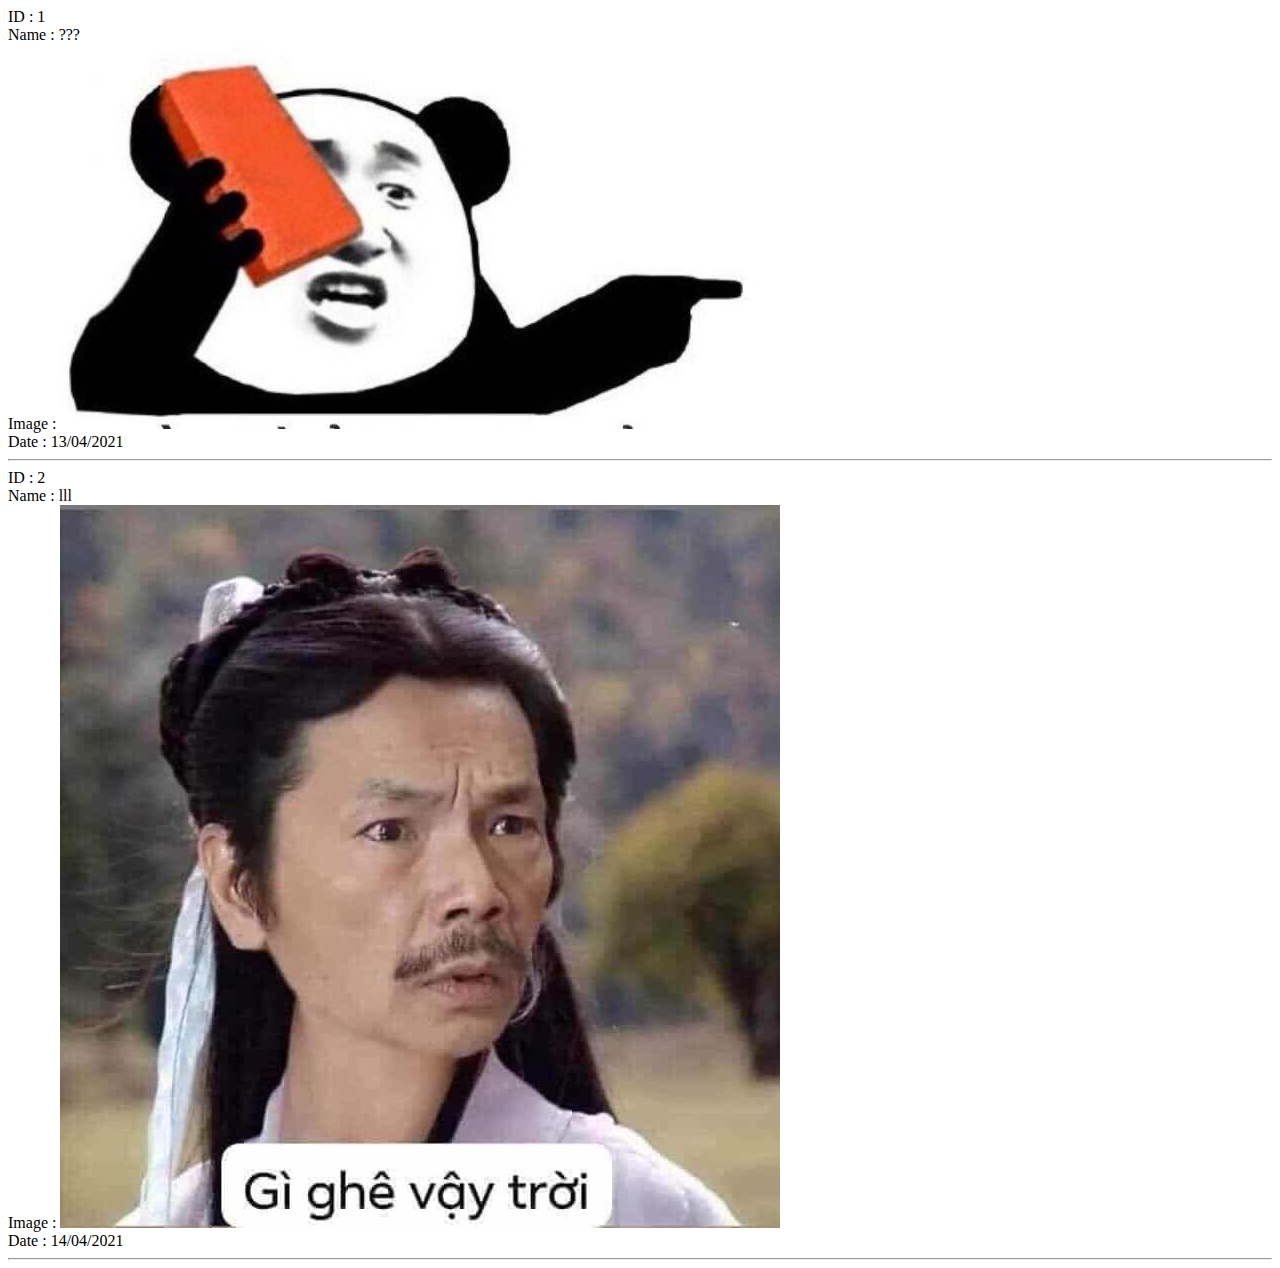
<file: bai tap buoi 2/bai 1/index.html>
<!DOCTYPE html>
<html lang="en">
<head>
    <meta charset="UTF-8">
    <meta http-equiv="X-UA-Compatible" content="IE=edge">
    <meta name="viewport" content="width=device-width, initial-scale=1.0">
    <title>Document</title>
</head>
<body>
    <div id="container"></div>
    <script src="./index.js"></script>
</body>
</html>
</file>
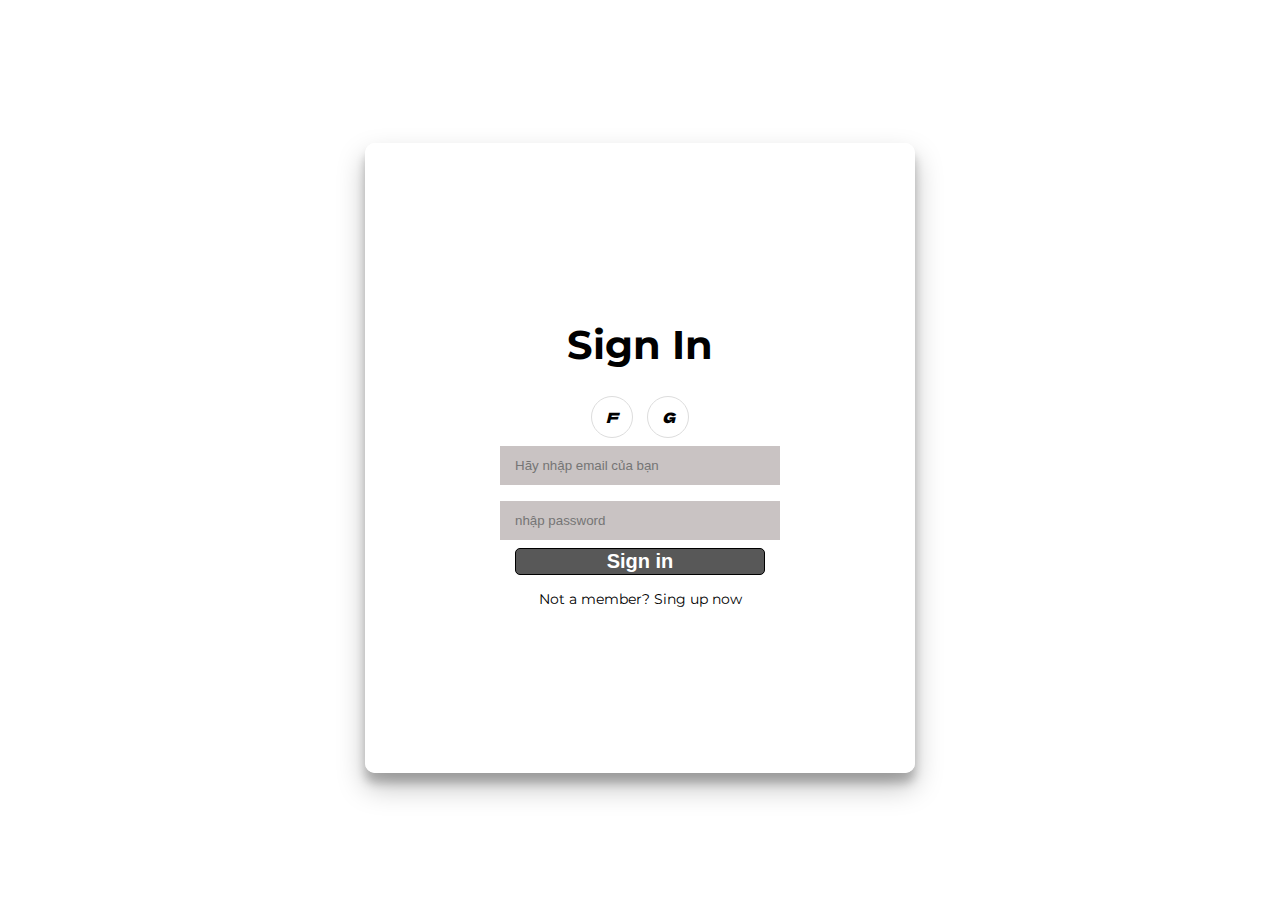
<file: buoi 1/Bai tap/index.html>
<!DOCTYPE html>
<html lang="en">
<head>
    <meta charset="UTF-8">
    <meta name="viewport" content="width=device-width, initial-scale=1.0">
    <title>Document</title>
    <link rel="preconnect" href="https://fonts.gstatic.com">
    <link href="https://fonts.googleapis.com/css2?family=Dela+Gothic+One&display=swap" rel="stylesheet">    
    <link rel="stylesheet" href="style.css">
</head>
<body>
    <div class="container" id="container">
        <div class="register">
            <form action="#">
                <h1>Sign In</h1>
                <div class="social-containert">
                    <a href="#" class="social"><i class="fab fa-facebook-f">F</i></a>
                    <a href="#" class="social"><i class="fab fa-google-plus-g">G</i></a>
                </div>
                <input type="email" placeholder="Hãy nhập email của bạn">
                <input type="password" placeholder="nhập password" > 
                <button>Sign in</button>
                <a href="#">Not a member? Sing up now</a>
            </form>
        </div>
    </div>
    <script src="./index.js"></script>
</body>
</html>
</file>
<file: buoi 1/Bai tap/style.css>
@import url('https://fonts.googleapis.com/css?family=Montserrat:400,800');

body {
    background: url(https://anhdep.tv/attachments/2c9c9522356d4b21d5c77a4adecffb7b-jpeg.11982/); 
    display: flex;
    justify-content: center;
    align-items: center;
    flex-direction: column;
    font-family: 'Montserrat', sans-serif;
    height: 100vh;
}
h1 {
    font-weight: bold;
    font-size: 40px;
}
a {
    color: black;
    font-size: 14px;
    text-decoration: none;
    margin: 15px 0;
}
button {
  border-radius: 5px;
  border: 1px solid black;
  width: 250px;
  background: #585858;
  color: white;
  font-size: 20px;
  font-weight: bold;
}
form {
    background-color: #FFFFFF;
    display: flex;
    align-items: center;
    justify-content: center;
    flex-direction: column;
    padding:  150px;
    height: 100%;
    text-align: center;
}
input {
    background-color: rgb(201, 195, 195);
    border: none;
    padding: 12px 15px;
    margin: 8px 0;
    width: 100%;
}
.container {
    background-color: #fff;
    border-radius: 10px;
    box-shadow: 0 14px 28px rgba(0, 0, 0, 0.25), 0 10px 10px rgba(0, 0, 0, 0.22);
    position: relative;
    overflow: hidden;
    max-width: 50%;
    min-height: 400px;
}
.social {
    border: 1px solid #DDDDDD;
    border-radius: 50%;
    display: inline-flex;
    justify-content: center;
    align-items: center;
    margin: 0 5px;
    height: 40px;
    width: 40px;
}
.fab{
    font-family: 'Dela Gothic One', cursive;
    color: black;
}
</file>
